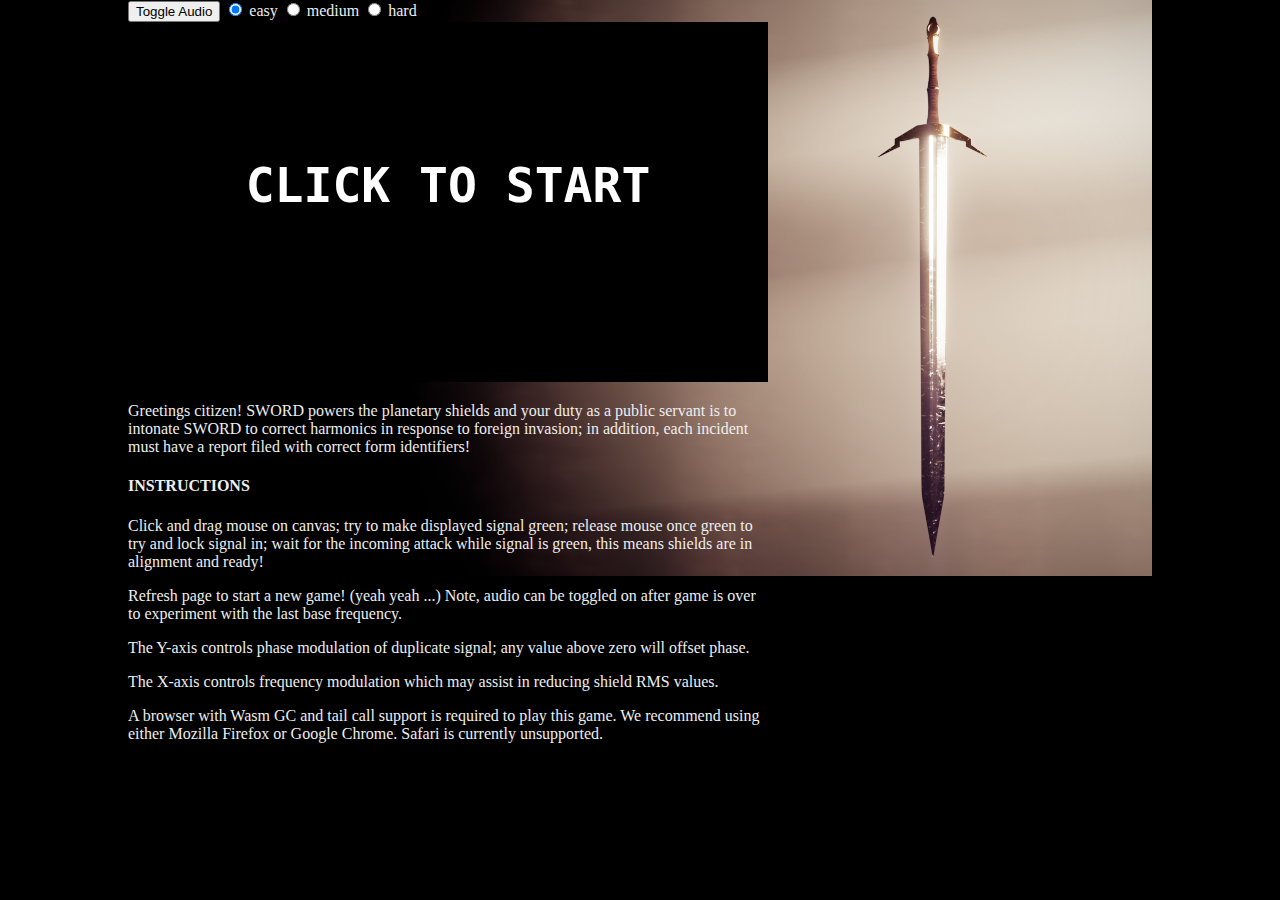
<file: index.html>
<!DOCTYPE html>
<html>
    <head>
        <title>realtime</title>
        <script type="text/javascript" src="js-runtime/reflect.js"></script>
        <script type="module" src="realtime.js" defer></script>
		<link rel="stylesheet" href="realtime.css" />
		<meta http-equiv="Content-Type" content="text/html; charset=UTF-8" />
    </head>
    <body>
		<div class="container">
			<div class="content">
				<button id="toggleaudio">Toggle Audio</button>

				<input type="radio" id="easy" name="difficulty" value="10.0" checked />
				<label for="easy">easy</label>
				<input type="radio" id="medium" name="difficulty" value="8.0" />
				<label for="medium">medium</label>
				<input type="radio" id="hard" name="difficulty" value="4.0" />
				<label for="hard">hard</label>

				<br>
				<canvas id="canvas" width="640" height="360"></canvas>

				<p>
					Greetings citizen! SWORD powers the planetary shields and your duty as a public servant is to intonate SWORD to correct harmonics in response to foreign invasion; in addition, each incident must have a report filed with correct form identifiers!
				</p>

				<h4>INSTRUCTIONS</h4>
				<p>Click and drag mouse on canvas; try to make displayed signal green; release mouse once green to try and lock signal in; wait for the incoming attack while signal is green, this means shields are in alignment and ready!</p>
				<p>Refresh page to start a new game! (yeah yeah ...) Note, audio can be toggled on after game is over to experiment with the last base frequency.</p>
				<p>The Y-axis controls phase modulation of duplicate signal; any value above zero will offset phase.</p>
				<p>The X-axis controls frequency modulation which may assist in reducing shield RMS values.</p>
				<p id="wasm-error">
					A browser with Wasm GC and tail call support is required to play
					this game.  We recommend using either Mozilla Firefox or Google
					Chrome.  Safari is currently unsupported.
				</p>
			</div>
		</div>
    </body>
</html>
</file>
<file: realtime.css>
body {
    background-color: #000;
	margin: auto;
	width: 1024px;
	color: #eee;
}

.container {
	margin: auto;
	width: 1024px;
	background-image: url("assets/sword.png");
	background-repeat: no-repeat;
}

.content {
	width: 640px;
}

#uc {
	display: flex;
}

#stats {
	margin: 5px 20px;
}
</file>
